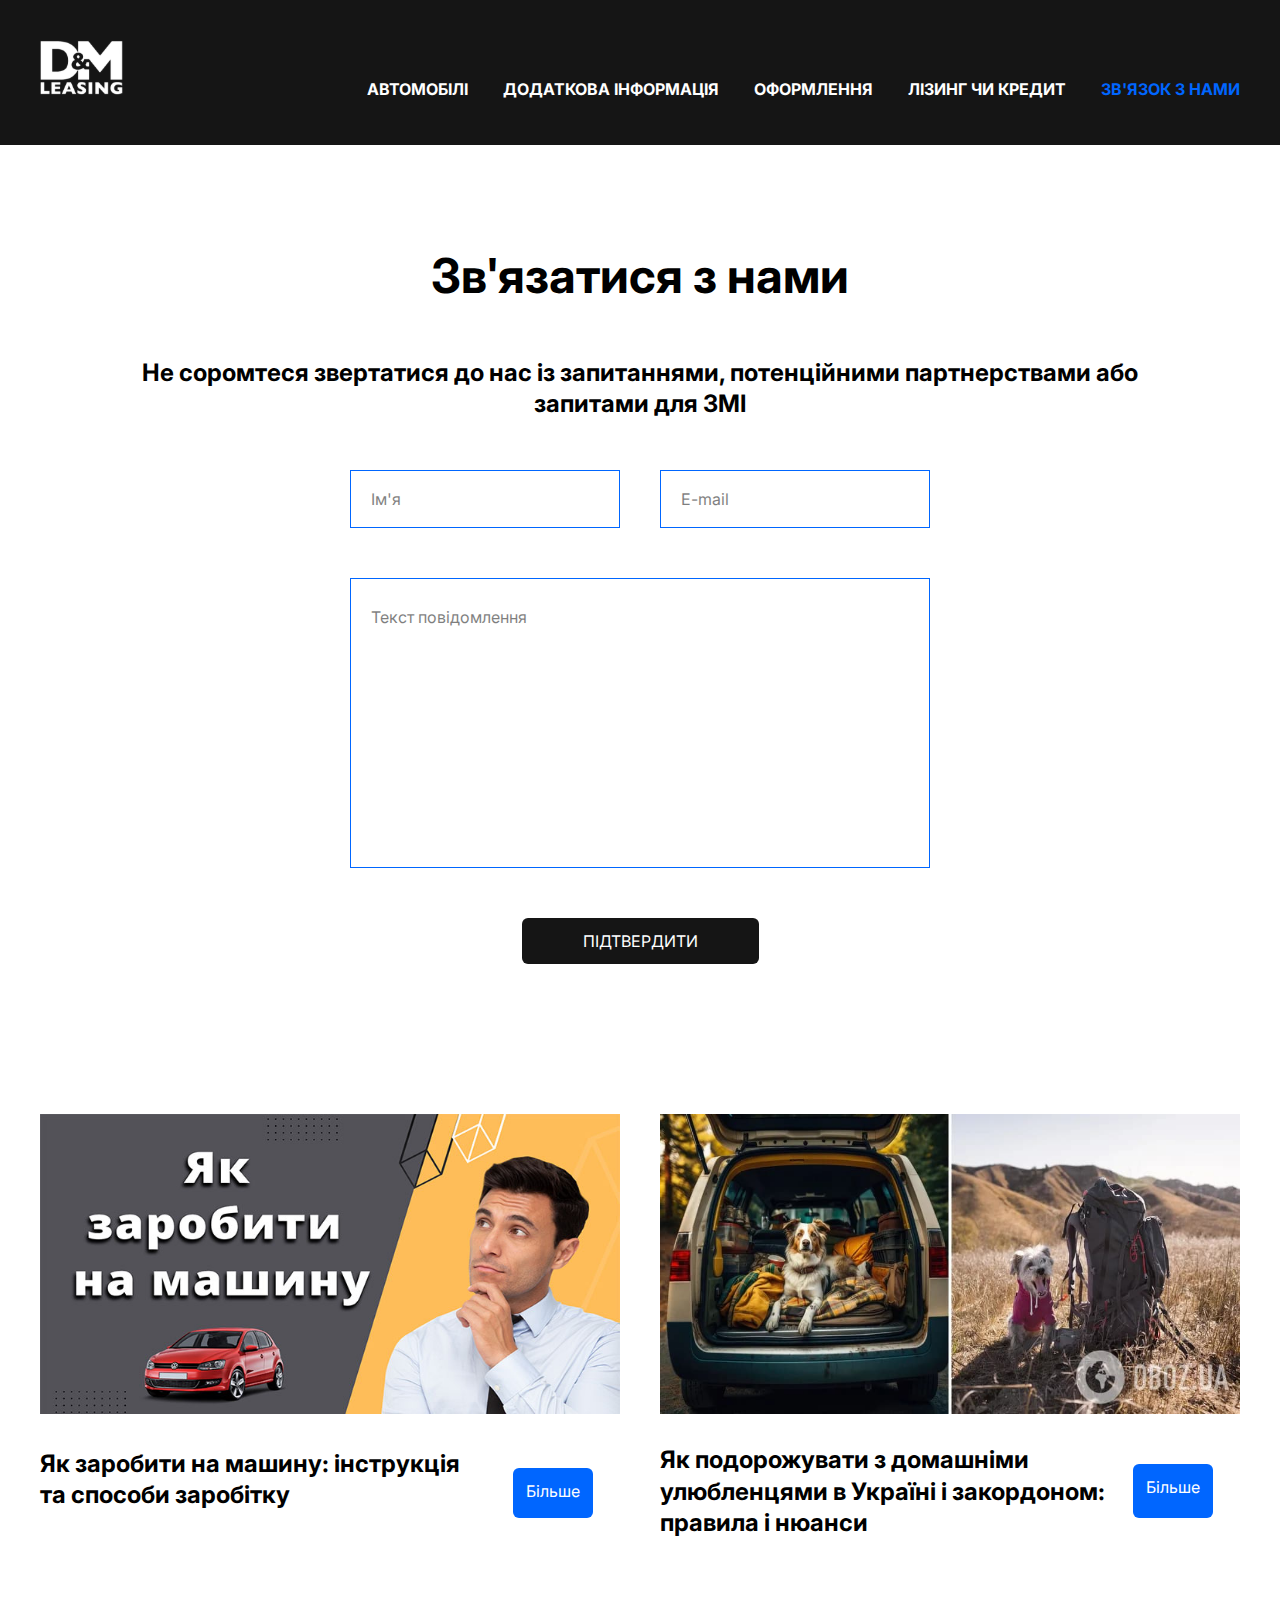
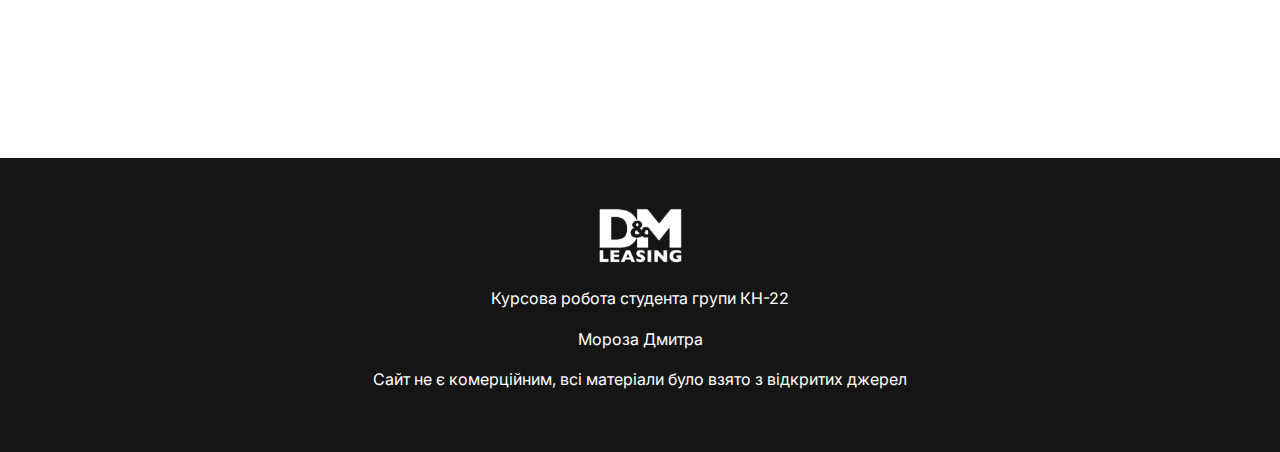
<file: contacts.html>
<!DOCTYPE html>
<html lang="en">
  <head>
    <meta charset="UTF-8" />
    <meta name="viewport" content="width=device-width, initial-scale=1.0" />
    <link rel="preconnect" href="https://fonts.googleapis.com" />
    <link rel="preconnect" href="https://fonts.gstatic.com" crossorigin />
    <link
      href="https://fonts.googleapis.com/css2?family=Inter:ital,opsz@0,14..32;1,14..32&display=swap"
      rel="stylesheet"
    />
    <link
      href="https://fonts.googleapis.com/css2?family=Inter:ital,opsz,wght@0,14..32,700;1,14..32,700&display=swap"
      rel="stylesheet"
    />
    <link rel="stylesheet" href="css/style.css" />
    <title>Зв'язатись з нами</title>
  </head>
  <body>
    <div class="wrapper">
      <header class="header">
        <div class="container">
          <div class="header__inner">
            <a href="index.html" class="logo">
              <img src="images/logo.svg" alt="" class="logo__img" />
            </a>
            <nav class="menu">
              <button class="menu__btn">
                <span></span>
                <span></span>
                <span></span>
              </button>
              <ul class="menu__list">
                <li class="menu__list-item">
                  <a href="new-cars.html" class="menu__list-link">АВТОМОБІЛІ</a>
                </li>
                <li class="menu__list-item">
                  <a href="preowned.html" class="menu__list-link"
                    >ДОДАТКОВА ІНФОРМАЦІЯ</a
                  >
                </li>
                <li class="menu__list-item">
                  <a href="finance.html" class="menu__list-link">ОФОРМЛЕННЯ</a>
                </li>
                <li class="menu__list-item">
                  <a href="lease.html" class="menu__list-link"
                    >ЛІЗИНГ ЧИ КРЕДИТ</a
                  >
                </li>
                <li class="menu__list-item">
                  <a
                    href="contacts.html"
                    class="menu__list-link menu__list-link--active"
                    >ЗВ'ЯЗОК З НАМИ</a
                  >
                </li>
              </ul>
            </nav>
          </div>
        </div>
      </header>
      <main class="main">
        <section class="contacts">
          <div class="container">
            <h2 class="section-title cpntacts__title">Зв'язатися з нами</h2>
            <p class="contacts__text">
              Не соромтеся звертатися до нас із запитаннями, потенційними
              партнерствами або запитами для ЗМІ
            </p>
            <form action="#" class="form">
              <input type="text" class="form__input" placeholder="Ім'я" />
              <input type="email" class="form__input" placeholder="E-mail" />
              <textarea
                class="form__textarea"
                placeholder="Текст повідомлення"
              ></textarea>
              <button class="form__btn" type="submit">Підтвердити</button>
            </form>
          </div>
        </section>
        <section class="blog">
          <div class="container">
            <div class="blog__items">
              <div class="blod__item">
                <img src="images/blog-1.jpg" alt="" class="blod__item-img" />
                <h4 class="blod__item-title">
                  Як заробити на машину: інструкція та способи заробітку
                </h4>
                <a
                  href="https://valerchik.top/sposoby-zarobitku/yak-zarobyty-na-mashynu/"
                  class="blod__item-link"
                  >Більше</a
                >
              </div>
              <div class="blod__item">
                <img src="images/blog-2.jpg" alt="" class="blod__item-img" />
                <h4 class="blod__item-title">
                  Як подорожувати з домашніми улюбленцями в Україні і
                  закордоном: правила і нюанси
                </h4>
                <a
                  href="https://www.obozrevatel.com/ukr/puteshestviya/yak-podorozhuvati-z-domashnimi-ulyublentsyami-pravila-i-nyuansi.htm"
                  class="blod__item-link"
                  >Більше</a
                >
              </div>
            </div>
          </div>
        </section>
      </main>
      <footer class="footer">
        <div class="container">
          <div class="footer__copy">
            <div class="footer__logo">
              <a href="index.html" class="foot__logo">
                <img src="images/logo.svg" alt="" class="foot-logo__img" />
              </a>
            </div>
            <p class="footer__copy-text">Курсова робота студента групи КН-22</p>
            <p class="footer__copy-text">Мороза Дмитра</p>
            <p class="footer__roots-text">
              Сайт не є комерційним, всі матеріали було взято з відкритих джерел
            </p>
          </div>
        </div>
      </footer>
    </div>
    <script src="js/contact.js"></script>
  </body>
</html>
</file>
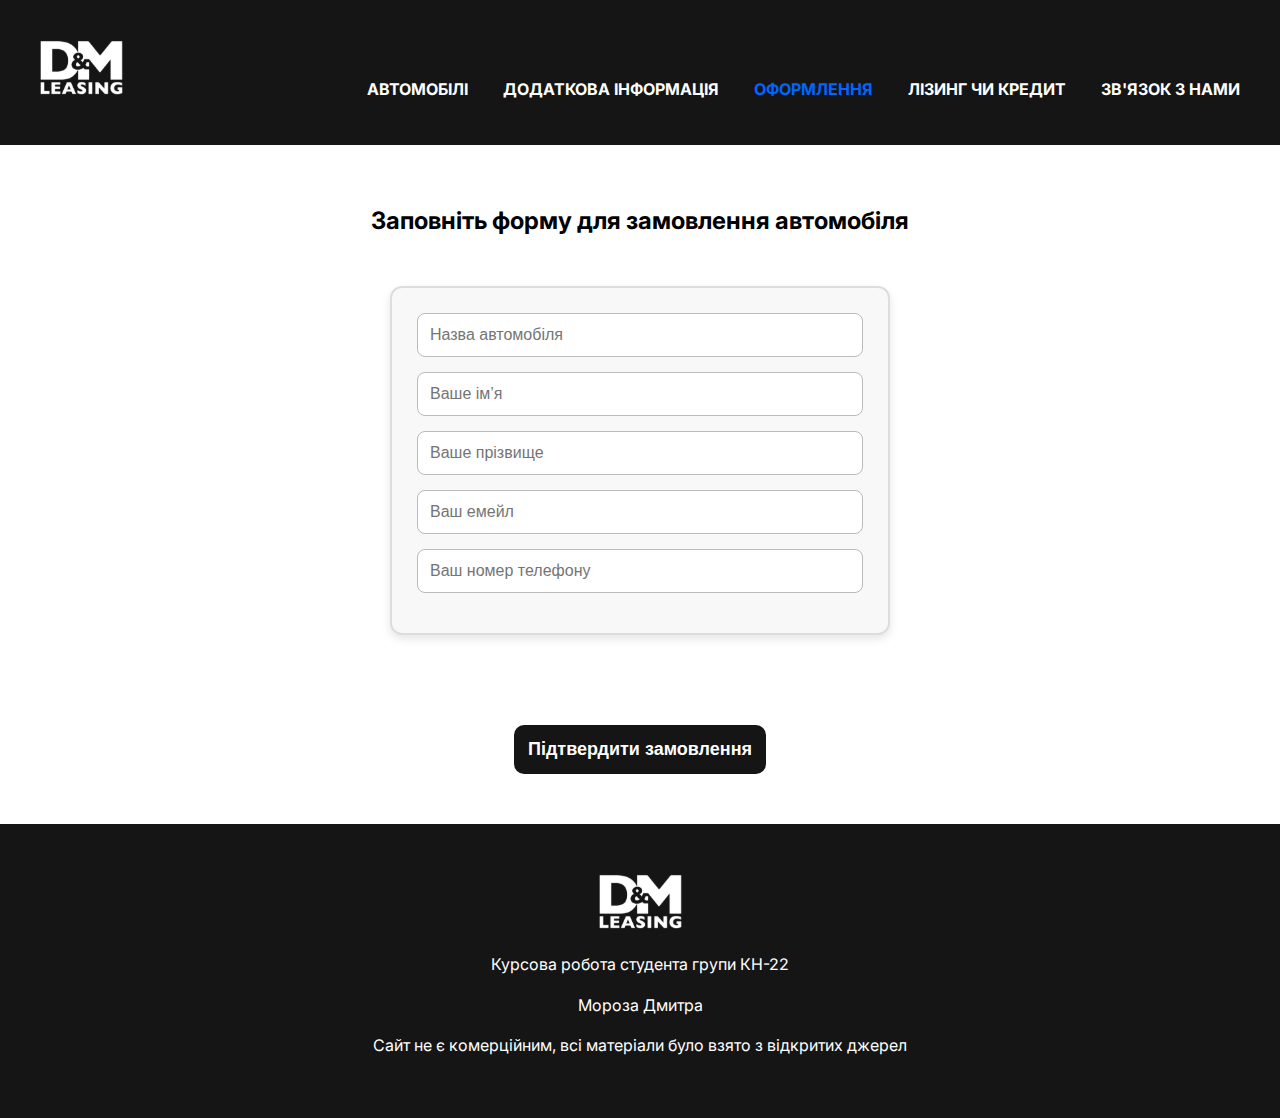
<file: finance.html>
<!DOCTYPE html>
<html lang="uk">
  <head>
    <meta charset="UTF-8" />
    <meta name="viewport" content="width=device-width, initial-scale=1.0" />
    <link rel="preconnect" href="https://fonts.googleapis.com" />
    <link rel="preconnect" href="https://fonts.gstatic.com" crossorigin />
    <link
      href="https://fonts.googleapis.com/css2?family=Inter:ital,opsz@0,14..32;1,14..32&display=swap"
      rel="stylesheet"
    />
    <link
      href="https://fonts.googleapis.com/css2?family=Inter:ital,opsz,wght@0,14..32,700;1,14..32,700&display=swap"
      rel="stylesheet"
    />
    <link rel="stylesheet" href="css/style.css" />
    <title>Оформлення замовлення</title>
  </head>
  <body>
    <div class="wrapper">
      <header class="header">
        <div class="container">
          <div class="header__inner">
            <a href="index.html" class="logo">
              <img src="images/logo.svg" alt="" class="logo__img" />
            </a>
            <nav class="menu">
              <button class="menu__btn">
                <span></span>
                <span></span>
                <span></span>
              </button>
              <ul class="menu__list">
                <li class="menu__list-item">
                  <a href="new-cars.html" class="menu__list-link">АВТОМОБІЛІ</a>
                </li>
                <li class="menu__list-item">
                  <a href="preowned.html" class="menu__list-link"
                    >ДОДАТКОВА ІНФОРМАЦІЯ</a
                  >
                </li>
                <li class="menu__list-item">
                  <a
                    href="finance.html"
                    class="menu__list-link menu__list-link--active"
                    >ОФОРМЛЕННЯ</a
                  >
                </li>
                <li class="menu__list-item">
                  <a href="lease.html" class="menu__list-link"
                    >ЛІЗИНГ ЧИ КРЕДИТ</a
                  >
                </li>
                <li class="menu__list-item">
                  <a href="contacts.html" class="menu__list-link"
                    >ЗВ'ЯЗОК З НАМИ</a
                  >
                </li>
              </ul>
            </nav>
          </div>
        </div>
      </header>
      <main class="main">
        <div class="container">
          <h2 class="order__title">
            Заповніть форму для замовлення автомобіля
          </h2>
          <div class="order__form">
            <form action="" class="finance__form">
              <input
                type="text"
                placeholder="Назва автомобіля"
                name="car__name"
                required
              />
              <input
                type="text"
                placeholder="Ваше ім’я"
                name="people__name"
                required
              />
              <input
                type="text"
                placeholder="Ваше прізвище"
                name="people__lastname"
                required
              />
              <input
                type="email"
                placeholder="Ваш емейл"
                name="people__email"
                required
              />
              <input
                type="text"
                placeholder="Ваш номер телефону"
                name="people__phone-number"
                required
              />
            </form>
          </div>
          <div class="order__dv">
            <button type="submit" class="order__submit">
              Підтвердити замовлення
            </button>
          </div>
        </div>
      </main>
      <footer class="footer">
        <div class="container">
          <div class="footer__copy">
            <div class="footer__logo">
              <a href="index.html" class="foot__logo">
                <img src="images/logo.svg" alt="" class="foot-logo__img" />
              </a>
            </div>
            <p class="footer__copy-text">Курсова робота студента групи КН-22</p>
            <p class="footer__copy-text">Мороза Дмитра</p>
            <p class="footer__roots-text">
              Сайт не є комерційним, всі матеріали було взято з відкритих джерел
            </p>
          </div>
        </div>
      </footer>
    </div>

    <script>
      // Список доступних авто — має збігатись з тими, що показані на сайті
      const availableCars = [
        "Toyota Crown 2023",
        "Prius Prime 2023",
        "Prius Prime",
        "Toyota Crown",
        "Toyota Prius 2023",
        "Toyota Prius",
        "Hyundai Kona 2023",
        "Hyundai Kona",
        "Ford Explorer 2023",
        "Ford Explorer",
        "Santa Fe 2023",
        "Santa Fe",
        "KIA Niro 2023",
        "KIA Niro",
        "Honda CR-V 2023",
        "Honda CR-V",
        "Hyundai Tucson",
        "Chevrolet Equinox",
        "Jeep Wrangler 2023",
        "Jeep Wrangler",
        "Chevrolet Silverado",
      ];

      document.addEventListener("DOMContentLoaded", function () {
        const form = document.querySelector(".finance__form");
        const submitBtn = document.querySelector(".order__submit");

        submitBtn.addEventListener("click", function (e) {
          e.preventDefault();

          const carNameInput = form.querySelector('input[name="car__name"]');
          const enteredCarName = carNameInput.value.trim();

          // Перевірка на наявність автомобіля
          if (!availableCars.includes(enteredCarName)) {
            alert(
              "Цієї машини немає в нашому каталозі. Перевірте правильність назви."
            );
            carNameInput.focus();
            return;
          }

          // Перевірка електронної пошти
          const emailInput = form.querySelector('input[name="people__email"]');
          const email = emailInput.value.trim();
          const emailRegex = /^[^\s@]+@[^\s@]+\.[^\s@]+$/;

          if (!emailRegex.test(email)) {
            alert("Будь ласка, введіть правильну електронну пошту.");
            emailInput.focus();
            return;
          }

          // Якщо все в порядку — надсилаємо форму
          alert("Форму успішно надіслано! Очікуйте дзвінок менеджера.");
          form.submit(); // або обробка через fetch/AJAX
        });
      });

      const menuBtn = document.querySelector(".menu__btn");
      const menu = document.querySelector(".menu__list");

      menuBtn.addEventListener("click", () => {
        menu.classList.toggle("menu__list--active");
      });
    </script>
  </body>
</html>
</file>
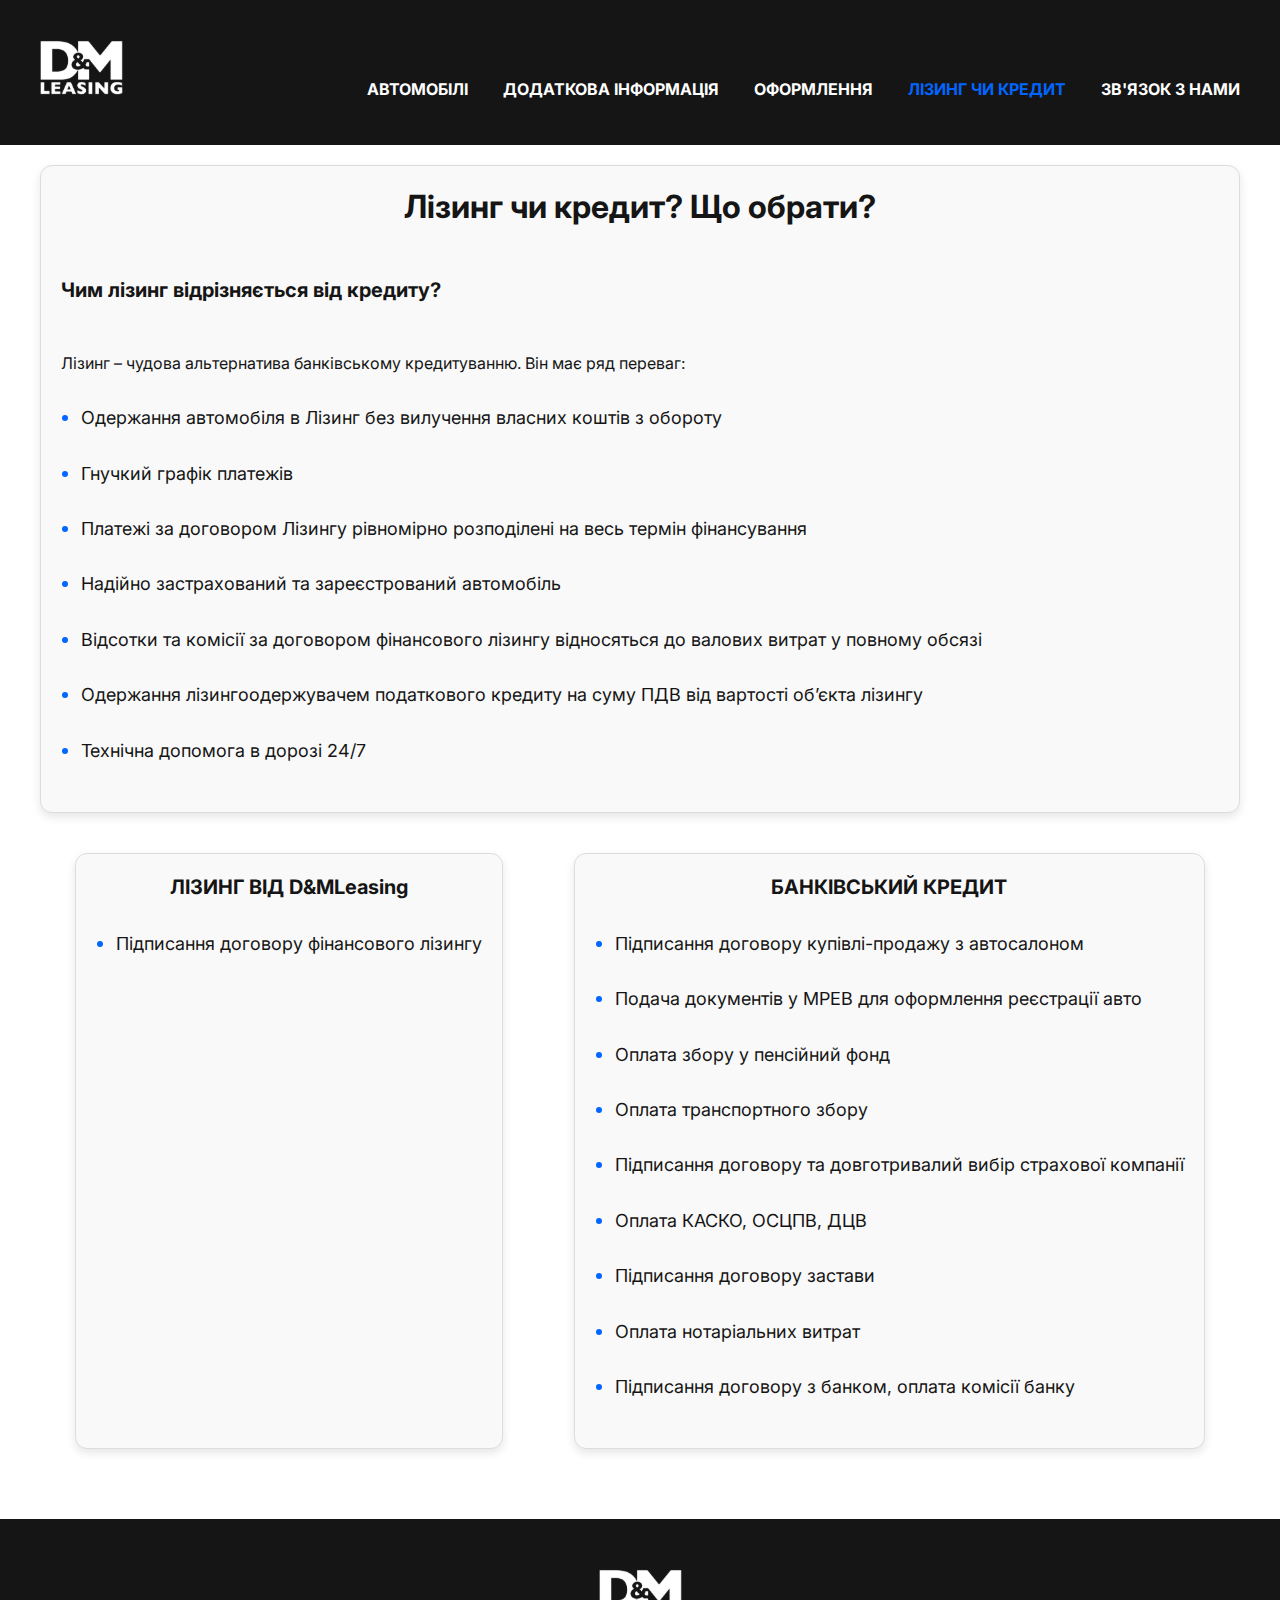
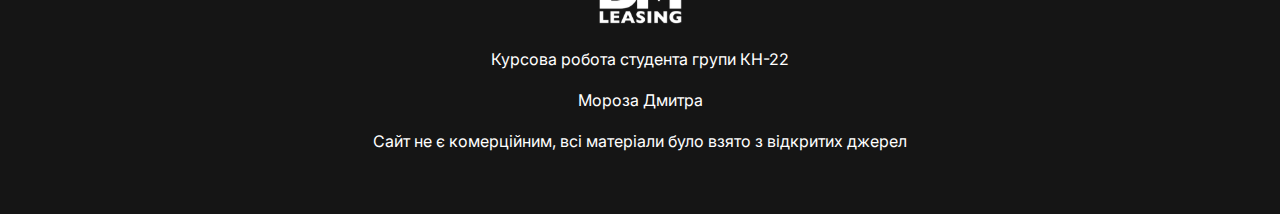
<file: lease.html>
<!DOCTYPE html>
<html lang="en">
  <head>
    <meta charset="UTF-8" />
    <meta name="viewport" content="width=device-width, initial-scale=1.0" />
    <link rel="preconnect" href="https://fonts.googleapis.com" />
    <link rel="preconnect" href="https://fonts.gstatic.com" crossorigin />
    <link
      href="https://fonts.googleapis.com/css2?family=Inter:ital,opsz@0,14..32;1,14..32&display=swap"
      rel="stylesheet"
    />
    <link
      href="https://fonts.googleapis.com/css2?family=Inter:ital,opsz,wght@0,14..32,700;1,14..32,700&display=swap"
      rel="stylesheet"
    />
    <link rel="stylesheet" href="css/style.css" />
    <title>Лізинг чи кредит</title>
  </head>
  <body>
    <div class="wrapper">
      <header class="header">
        <div class="container">
          <div class="header__inner">
            <a href="index.html" class="logo">
              <img src="images/logo.svg" alt="" class="logo__img" />
            </a>
            <nav class="menu">
              <button class="menu__btn">
                <span></span>
                <span></span>
                <span></span>
              </button>
              <ul class="menu__list">
                <li class="menu__list-item">
                  <a href="new-cars.html" class="menu__list-link">АВТОМОБІЛІ</a>
                </li>
                <li class="menu__list-item">
                  <a href="preowned.html" class="menu__list-link"
                    >ДОДАТКОВА ІНФОРМАЦІЯ</a
                  >
                </li>
                <li class="menu__list-item">
                  <a href="finance.html" class="menu__list-link">ОФОРМЛЕННЯ</a>
                </li>
                <li class="menu__list-item">
                  <a
                    href="lease.html"
                    class="menu__list-link menu__list-link--active"
                    >ЛІЗИНГ ЧИ КРЕДИТ</a
                  >
                </li>
                <li class="menu__list-item">
                  <a href="contacts.html" class="menu__list-link"
                    >ЗВ'ЯЗОК З НАМИ</a
                  >
                </li>
              </ul>
            </nav>
          </div>
        </div>
      </header>
      <main class="main">
        <div class="container">
          <div class="advantages">
            <h1 class="what__choose-title">Лізинг чи кредит? Що обрати?</h1>
            <h3 class="advantages__title">
              Чим лізинг відрізняється від кредиту?
            </h3>
            <p class="advantages__text">
              Лізинг – чудова альтернатива банківському кредитуванню. Він має
              ряд переваг:
            </p>
            <ul class="advantages__list">
              <li class="advantages__list-item">
                Одержання автомобіля в Лізинг без вилучення власних коштів з
                обороту
              </li>
              <li class="advantages__list-item">Гнучкий графік платежів</li>
              <li class="advantages__list-item">
                Платежі за договором Лізингу рівномірно розподілені на весь
                термін фінансування
              </li>
              <li class="advantages__list-item">
                Надійно застрахований та зареєстрований автомобіль
              </li>
              <li class="advantages__list-item">
                Відсотки та комісії за договором фінансового лізингу відносяться
                до валових витрат у повному обсязі
              </li>
              <li class="advantages__list-item">
                Одержання лізингоодержувачем податкового кредиту на суму ПДВ від
                вартості об’єкта лізингу
              </li>
              <li class="advantages__list-item">
                Технічна допомога в дорозі 24/7
              </li>
            </ul>
          </div>
          <div class="another__advantages">
            <div class="dm__leasing">
              <h3 class="bank__leasing-title">ЛІЗИНГ ВІД D&MLeasing</h3>
              <ul class="bank__leasing-list">
                <li class="bank__leasing-item">
                  Підписання договору фінансового лізингу
                </li>
              </ul>
            </div>
            <div class="bank__leasing">
              <h3 class="bank__leasing-title">БАНКІВСЬКИЙ КРЕДИТ</h3>
              <ul class="bank__leasing-list">
                <li class="bank__leasing-item">
                  Підписання договору купівлі-продажу з автосалоном
                </li>
                <li class="bank__leasing-item">
                  Подача документів у МРЕВ для оформлення реєстрації авто
                </li>
                <li class="bank__leasing-item">
                  Оплата збору у пенсійний фонд
                </li>
                <li class="bank__leasing-item">Оплата транспортного збору</li>
                <li class="bank__leasing-item">
                  Підписання договору та довготривалий вибір страхової компанії
                </li>
                <li class="bank__leasing-item">Оплата КАСКО, OСЦПВ, ДЦВ</li>
                <li class="bank__leasing-item">Підписання договору застави</li>
                <li class="bank__leasing-item">Оплата нотаріальних витрат</li>
                <li class="bank__leasing-item">
                  Підписання договору з банком, оплата комісії банку
                </li>
              </ul>
            </div>
          </div>
        </div>
      </main>
      <footer class="footer">
        <div class="container">
          <div class="footer__copy">
            <div class="footer__logo">
              <a href="index.html" class="foot__logo">
                <img src="images/logo.svg" alt="" class="foot-logo__img" />
              </a>
            </div>
            <p class="footer__copy-text">Курсова робота студента групи КН-22</p>
            <p class="footer__copy-text">Мороза Дмитра</p>
            <p class="footer__roots-text">
              Сайт не є комерційним, всі матеріали було взято з відкритих джерел
            </p>
          </div>
        </div>
      </footer>
    </div>
    <script src="js/main.js"></script>
  </body>
</html>
</file>
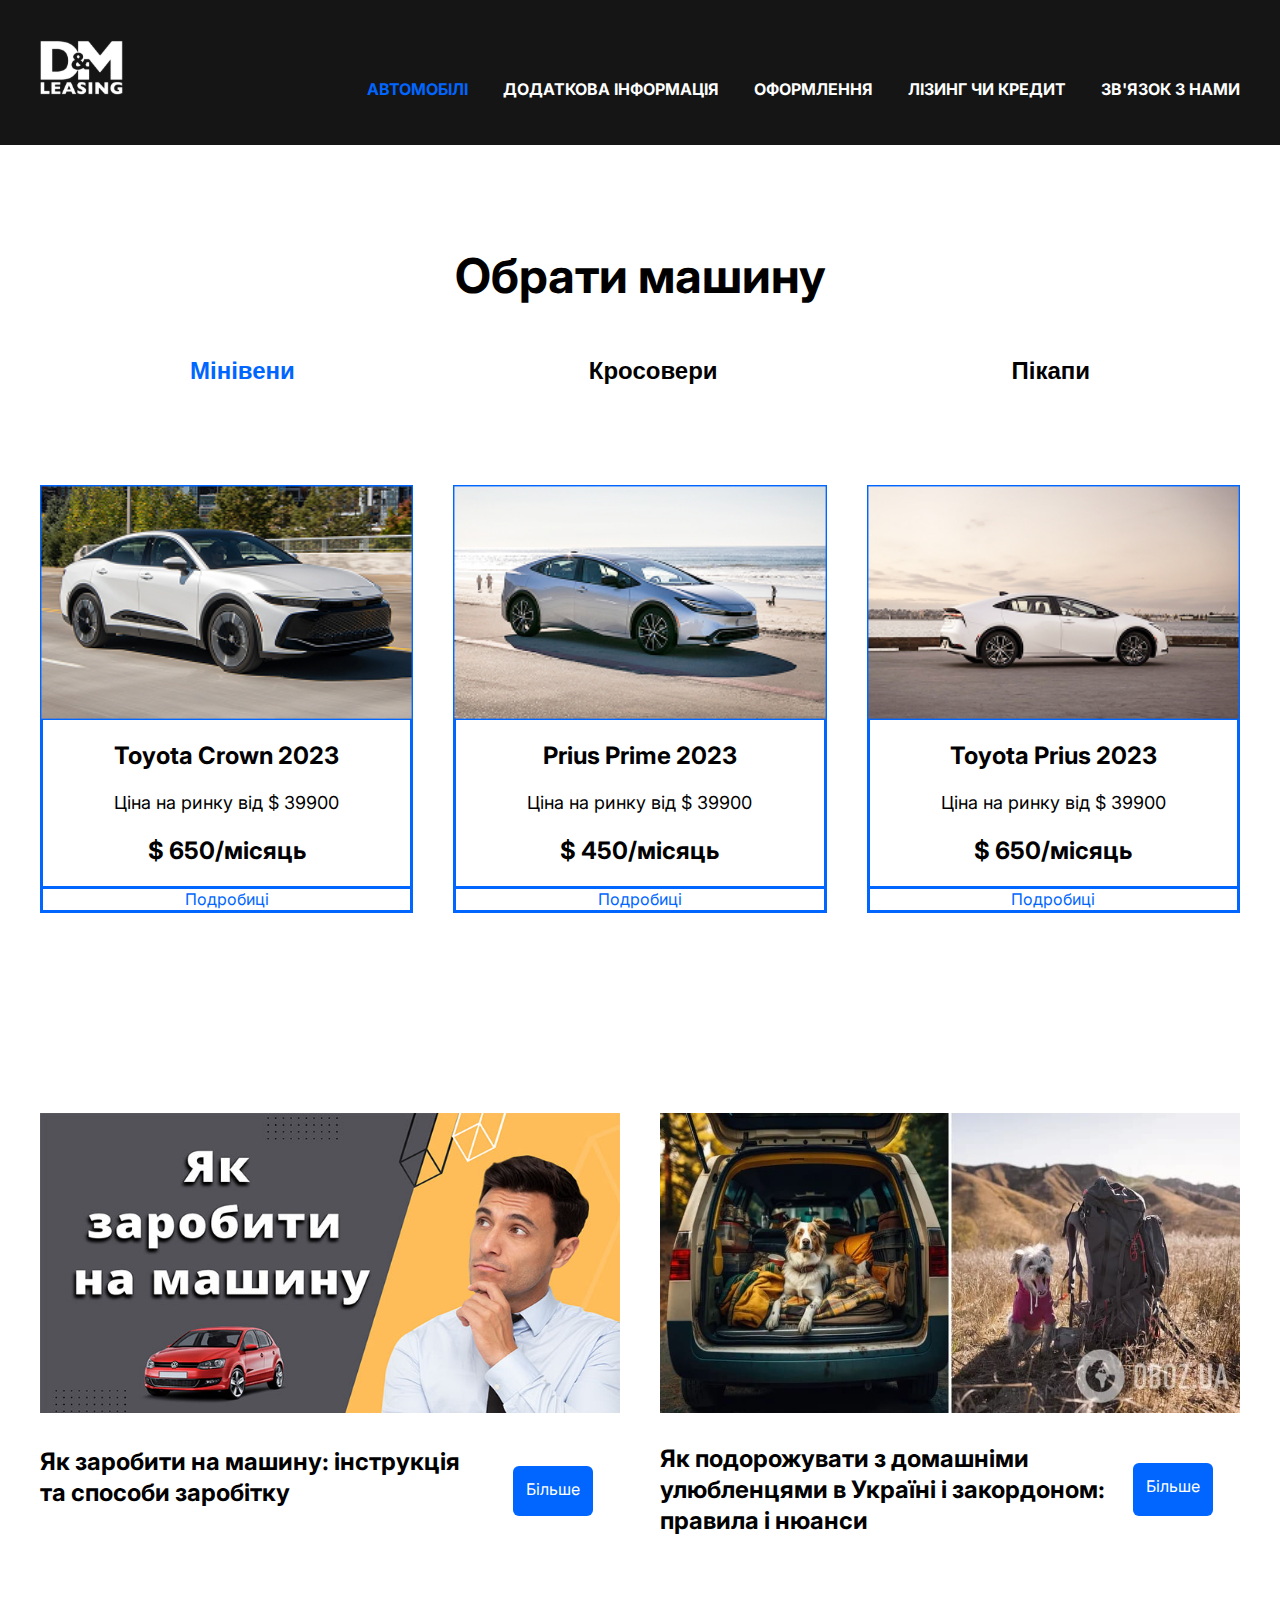
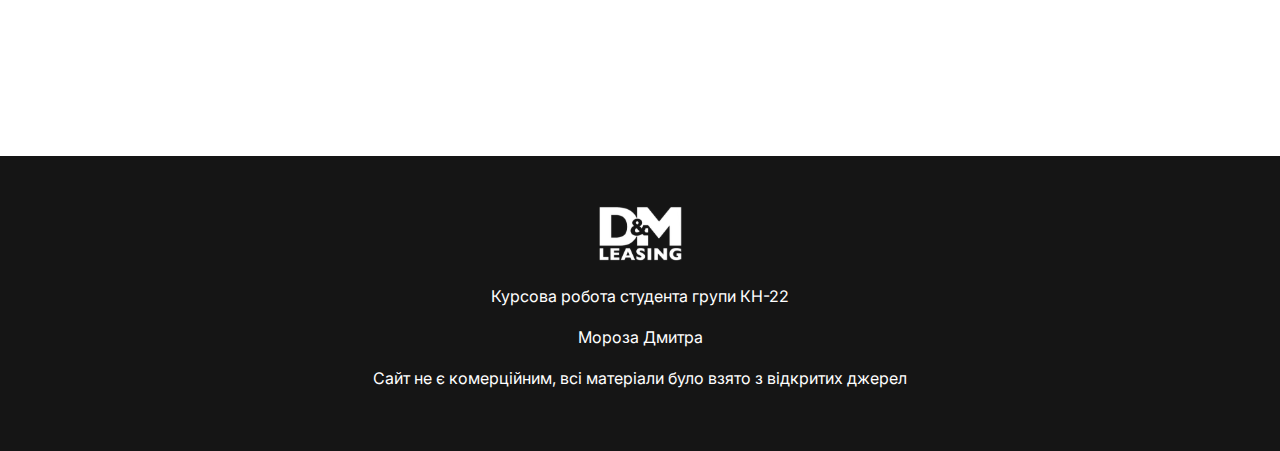
<file: new-cars.html>
<!DOCTYPE html>
<html lang="en">
  <head>
    <meta charset="UTF-8" />
    <meta name="viewport" content="width=device-width, initial-scale=1.0" />
    <link rel="preconnect" href="https://fonts.googleapis.com" />
    <link rel="preconnect" href="https://fonts.gstatic.com" crossorigin />
    <link
      href="https://fonts.googleapis.com/css2?family=Inter:ital,opsz@0,14..32;1,14..32&display=swap"
      rel="stylesheet"
    />
    <link
      href="https://fonts.googleapis.com/css2?family=Inter:ital,opsz,wght@0,14..32,700;1,14..32,700&display=swap"
      rel="stylesheet"
    />
    <link rel="stylesheet" href="css/style.css" />
    <title>Автомобілі</title>
  </head>
  <body>
    <div class="wrapper">
      <header class="header">
        <div class="container">
          <div class="header__inner">
            <a href="index.html" class="logo">
              <img src="images/logo.svg" alt="" class="logo__img" />
            </a>
            <nav class="menu">
              <button class="menu__btn">
                <span></span>
                <span></span>
                <span></span>
              </button>
              <ul class="menu__list">
                <li class="menu__list-item">
                  <a
                    href="new-cars.html"
                    class="menu__list-link menu__list-link--active"
                    >АВТОМОБІЛІ</a
                  >
                </li>
                <li class="menu__list-item">
                  <a href="preowned.html" class="menu__list-link"
                    >ДОДАТКОВА ІНФОРМАЦІЯ</a
                  >
                </li>
                <li class="menu__list-item">
                  <a href="finance.html" class="menu__list-link">ОФОРМЛЕННЯ</a>
                </li>
                <li class="menu__list-item">
                  <a href="lease.html" class="menu__list-link"
                    >ЛІЗИНГ ЧИ КРЕДИТ</a
                  >
                </li>
                <li class="menu__list-item">
                  <a href="contacts.html" class="menu__list-link"
                    >ЗВ'ЯЗОК З НАМИ</a
                  >
                </li>
              </ul>
            </nav>
          </div>
        </div>
      </header>
      <main class="main">
        <section class="choose">
          <div class="container">
            <h2 class="section-title">Обрати машину</h2>
            <div class="tabs">
              <div class="tabs__btn">
                <button
                  class="tabs__btn-item tabs__btn-item--active"
                  data-button="content-1"
                >
                  Мінівени
                </button>
                <button class="tabs__btn-item" data-button="content-2">
                  Кросовери
                </button>
                <button class="tabs__btn-item" data-button="content-3">
                  Пікапи
                </button>
                <!-- <button class="tabs__btn-item" data-button="content-4">Electrified</button> -->
              </div>
              <div class="tabs__content">
                <div
                  class="tabs__content-item tabs__content-item--active"
                  id="content-1"
                >
                  <div class="card">
                    <img src="images/card-1.jpg" alt="" class="card__img" />
                    <div class="card__content">
                      <h4 class="card__title">Toyota Crown 2023</h4>
                      <p class="card__text">
                        Toyota Crown 2023 — це розкішний седан з витонченим
                        дизайном і сучасними технологіями. Модель поєднує
                        преміальний комфорт з гібридною ефективністю та
                        інноваційною системою повного приводу. Вперше за багато
                        років Crown повертається на глобальний ринок у новому
                        кузові, ближчому до кросовера-седана. Основні
                        характеристики: Двигун: 2.5L гібрид або 2.4L
                        турбо-гибрид (Hybrid MAX) Система приводу: повний привід
                        (AWD) Потужність: до 340 к.с. (залежно від версії)
                        Трансмісія: автоматична eCVT або 6-ступенева автоматична
                        (в MAX) Розгін 0–100 км/год: ~5.8 с (Hybrid MAX) Витрата
                        пального: близько 6.2 л/100 км (у гібридній версії)
                        Інтер’єр: 12.3-дюймовий дисплей, JBL аудіосистема,
                        шкіряні сидіння Безпека: Toyota Safety Sense 3.0 —
                        адаптивний круїз-контроль, асистент утримання смуги,
                        автоматичне гальмування
                      </p>
                      <p class="card__text--hidden">
                        Ціна на ринку від $ 39900
                      </p>
                      <p class="card__price">$ 650/місяць</p>
                    </div>
                    <a
                      href="seedetails.html?title=BMW%20320i&img=images/bmw.jpg&text=Це%20потужний%20седан%20з%20двигуном%202.0L&price=$28500"
                      class="card__link"
                      >Подробиці
                    </a>
                  </div>
                  <div class="card">
                    <img src="images/card-2.jpg" alt="" class="card__img" />
                    <div class="card__content">
                      <h4 class="card__title">Prius Prime 2023</h4>
                      <p class="card__text">
                        Toyota Prius Prime 2023 — це сучасний плагін-гібрид із
                        динамічним дизайном та передовими технологіями. Модель
                        поєднує екологічну ефективність електротяги з
                        практичністю бензинового двигуна. Завдяки збільшеній
                        ємності батареї, оновленому інтер’єру та потужнішій
                        силовій установці, Prius Prime пропонує кращу
                        продуктивність і зручність для щоденних поїздок. Основні
                        характеристики: Двигун: 2.0L бензиновий + електромотор
                        (загальна потужність — до 220 к.с.) Система приводу:
                        передній привід Трансмісія: безступенева автоматична
                        (eCVT) Запас ходу на електротязі: до 60 км Розгін 0–100
                        км/год: ~6.6 с Витрата пального: близько 4.5 л/100 км (у
                        гібридному режимі) Інтер’єр: сенсорний дисплей 8",
                        підтримка Apple CarPlay / Android Auto, бездротовий
                        Wi-Fi Безпека: Toyota Safety Sense — адаптивний
                        круїз-контроль, утримання смуги, автоматичне
                        гальмування, моніторинг сліпих зон
                      </p>
                      <p class="card__text--hidden">
                        Ціна на ринку від $ 39900
                      </p>
                      <p class="card__price">$ 450/місяць</p>
                    </div>
                    <a href="#" class="card__link">Подробиці</a>
                  </div>
                  <div class="card">
                    <img src="images/card-3.jpg" alt="" class="card__img" />
                    <div class="card__content">
                      <h4 class="card__title">Toyota Prius 2023</h4>
                      <p class="card__text">
                        Toyota Prius 2023 — це повністю оновлений гібридний
                        хетчбек із спортивним дизайном та покращеними
                        динамічними характеристиками. П’яте покоління моделі
                        отримало аеродинамічний силует, нову платформу TNGA та
                        значно потужнішу гібридну систему. Prius 2023
                        орієнтований на водіїв, які цінують економічність,
                        технології та сучасний стиль. Основні характеристики:
                        Двигун: 2.0L гібрид (бензиновий двигун + електромотор)
                        Система приводу: передній або електронний повний привід
                        (AWD-e) Потужність: до 196 к.с. Трансмісія: безступенева
                        автоматична eCVT Розгін 0–100 км/год: ~7.2 с Витрата
                        пального: близько 4.1 л/100 км Інтер’єр: 12.3-дюймовий
                        дисплей (у топових версіях), цифрова панель приладів,
                        оновлений інтерфейс мультимедіа Безпека: Toyota Safety
                        Sense 3.0 — адаптивний круїз-контроль, асистент
                        утримання смуги, автоматичне гальмування, розпізнавання
                        дорожніх знаків
                      </p>
                      <p class="card__text--hidden">
                        Ціна на ринку від $ 39900
                      </p>
                      <p class="card__price">$ 650/місяць</p>
                    </div>
                    <a href="#" class="card__link">Подробиці</a>
                  </div>
                </div>
                <div class="tabs__content-item" id="content-2">
                  <div class="card">
                    <img src="images/card-4.jpg" alt="" class="card__img" />
                    <div class="card__content">
                      <h4 class="card__title">Hyundai Kona 2023</h4>
                      <p class="card__text">
                        Hyundai Kona 2023 — це стильний міський кросовер з
                        сучасним дизайном, інноваційними функціями та широким
                        вибором силових установок. У новому поколінні модель
                        отримала збільшені розміри, простіший доступ до
                        технологій та покращену безпеку. Kona пропонується в
                        бензиновій, гібридній та електричній версіях, що робить
                        її універсальним вибором для різних потреб. Основні
                        характеристики: Двигун: 2.0L бензиновий (149 к.с.), 1.6L
                        турбо (до 198 к.с.), або електродвигун (до 218 к.с.)
                        Система приводу: передній або повний привід (залежно від
                        комплектації) Трансмісія: варіатор (IVT), 7-ступенева
                        роботизована або 1-ступенева (в електроверсії) Запас
                        ходу (EV): до 490 км (WLTP, у повністю електричній
                        версії) Розгін 0–100 км/год: від ~7.8 с (для EV та 1.6
                        турбо) Витрата пального: від 4.4 л/100 км (гібрид)
                        Інтер’єр: 12.3" цифрова панель, сенсорний дисплей
                        мультимедіа, підтримка Apple CarPlay та Android Auto
                        Безпека: SmartSense — адаптивний круїз-контроль,
                        автоматичне гальмування, асистент утримання смуги,
                        моніторинг сліпих зон
                      </p>
                      <p class="card__text--hidden">
                        Ціна на ринку від $ 39900
                      </p>
                      <p class="card__price">$ 510/місяць</p>
                    </div>
                    <a href="#" class="card__link">Подробиці</a>
                  </div>
                  <div class="card">
                    <img src="images/card-5.jpg" alt="" class="card__img" />
                    <div class="card__content">
                      <h4 class="card__title">Ford Explorer 2023</h4>
                      <p class="card__text">
                        Ford Explorer 2023 — це потужний та просторий SUV,
                        створений для активного способу життя та далеких
                        подорожей. Модель поєднує у собі американську
                        надійність, сучасні технології та вражаючу динаміку.
                        Завдяки широкому вибору двигунів, зокрема гібридного,
                        Explorer залишається універсальним вибором як для
                        родини, так і для водіїв, що шукають пригод. Основні
                        характеристики: Двигун: 2.3L EcoBoost (300 к.с.), 3.0L
                        V6 EcoBoost (до 400 к.с. у ST), або 3.3L гібрид (318
                        к.с.) Система приводу: задній або повний привід (AWD)
                        Трансмісія: 10-ступенева автоматична Розгін 0–100
                        км/год: ~6.0 с (ST) Витрата пального: від 8.7 л/100 км
                        (гібридна версія) Інтер’єр: до 7 місць, 10.1"
                        вертикальний дисплей, цифрова панель приладів,
                        преміум-оздоблення (у вищих комплектаціях) Безпека: Ford
                        Co-Pilot360 — адаптивний круїз-контроль, автоматичне
                        гальмування, утримання смуги, камера 360°, моніторинг
                        сліпих зон
                      </p>
                      <p class="card__text--hidden">
                        Ціна на ринку від $ 39900
                      </p>
                      <p class="card__price">$ 1,013/місяць</p>
                    </div>
                    <a href="#" class="card__link">Подробиці</a>
                  </div>
                  <div class="card">
                    <img src="images/card-6.jpg" alt="" class="card__img" />
                    <div class="card__content">
                      <h4 class="card__title">Santa Fe 2023</h4>
                      <p class="card__text">
                        Hyundai Santa Fe 2023 — це середньорозмірний кросовер,
                        який поєднує комфорт, простір і сучасні технології.
                        Завдяки елегантному дизайну, вдосконаленій платформі та
                        широкому вибору силових установок, Santa Fe пропонує
                        впевнену їзду як у місті, так і на трасі. Доступні
                        бензинові, гібридні та плагін-гібридні версії
                        задовольнять потреби як практичних водіїв, так і
                        прихильників екологічного транспорту. Основні
                        характеристики: Двигун: 2.5L бензиновий (180 к.с.), 1.6L
                        турбо-гібрид (до 230 к.с.), або 1.6L турбо плагін-гібрид
                        (265 к.с.) Система приводу: передній або повний привід
                        (HTRAC AWD) Трансмісія: 6-ступенева автоматична
                        (гібриди) або 8-ступенева (бензин) Запас ходу на
                        електротязі: до 50 км (плагін-гібрид) Витрата пального:
                        від 6.4 л/100 км (гібрид) Розгін 0–100 км/год: ~8.8 с
                        (гібрид) Інтер’єр: 10.25" мультимедійний дисплей,
                        цифрова панель приладів, шкіряні сидіння, вентиляція,
                        панорамний дах Безпека: Hyundai SmartSense — адаптивний
                        круїз-контроль, утримання смуги, автоматичне
                        гальмування, камера 360°, асистент паркування
                      </p>
                      <p class="card__text--hidden">
                        Ціна на ринку від $ 39900
                      </p>
                      <p class="card__price">$ 739/місяць</p>
                    </div>
                    <a href="#" class="card__link">Подробиці</a>
                  </div>
                  <div class="card">
                    <img src="images/card-7.jpg" alt="" class="card__img" />
                    <div class="card__content">
                      <h4 class="card__title">KIA Niro 2023</h4>
                      <p class="card__text">
                        KIA Niro 2023 — це компактний кросовер нового покоління,
                        що пропонується одразу в трьох електрифікованих версіях:
                        гібрид, плагін-гібрид та повністю електричний. Модель
                        отримала сучасний дизайн, натхненний концептами,
                        збільшений простір салону та новітні технології безпеки
                        й мультимедіа. Niro створений для тих, хто цінує
                        екологічність, економічність і стиль. Основні
                        характеристики: Двигун: — 1.6L гібрид (141 к.с.) — 1.6L
                        плагін-гібрид (до 183 к.с.) — електродвигун (204 к.с., у
                        версії Niro EV) Система приводу: передній привід
                        Трансмісія: 6-ступенева роботизована (гібрид/плагін),
                        1-ступенева (EV) Запас ходу: — до 65 км (плагін-гібрид
                        на електротязі) — до 460 км (повністю електрична версія
                        WLTP) Витрата пального: від 4.4 л/100 км (гібрид) Розгін
                        0–100 км/год: ~7.8 с (EV) Інтер’єр: подвійний вигнутий
                        дисплей (2×10.25"), підсвічування салону, екологічні
                        матеріали оздоблення Безпека: комплекс DriveWise —
                        адаптивний круїз-контроль, активне утримання в смузі,
                        автоматичне гальмування, моніторинг сліпих зон
                      </p>
                      <p class="card__text--hidden">
                        Ціна на ринку від $ 33600
                      </p>
                      <p class="card__price">$ 554/місяць</p>
                    </div>
                    <a href="#" class="card__link">Подробиці</a>
                  </div>
                  <div class="card">
                    <img src="images/card-9.jpg" alt="" class="card__img" />
                    <div class="card__content">
                      <h4 class="card__title">Honda CR-V 2023</h4>
                      <p class="card__text">
                        Honda CR-V 2023 — це шосте покоління популярного
                        кросовера, яке отримало повністю оновлений дизайн, більш
                        просторий салон та вдосконалені гібридні технології.
                        Модель стала соліднішою зовні та комфортнішою всередині,
                        з акцентом на безпеку, мультимедіа і водійський комфорт.
                        CR-V залишається одним із найзбалансованіших SUV у
                        своєму класі. Основні характеристики: Двигун: — 1.5L
                        турбо бензиновий (193 к.с.) — 2.0L гібрид (204 к.с.,
                        версія e:HEV) Система приводу: передній або повний
                        привід (AWD) Трансмісія: CVT (бензин), e-CVT (гібрид)
                        Розгін 0–100 км/год: ~7.9 с (гібрид) Витрата пального:
                        від 5.9 л/100 км (гібрид) Інтер’єр: 9" сенсорний
                        дисплей, цифрова панель приладів, підтримка Apple
                        CarPlay / Android Auto, просторий багажник Безпека:
                        Honda Sensing — адаптивний круїз-контроль, утримання
                        смуги, автоматичне гальмування, виявлення пішоходів,
                        моніторинг сліпих зон
                      </p>
                      <p class="card__text--hidden">
                        Ціна на ринку від $ 33565
                      </p>
                      <p class="card__price">$ 591/місяць</p>
                    </div>
                    <a href="#" class="card__link">Подробиці</a>
                  </div>
                  <div class="card">
                    <img src="images/card-10.jpg" alt="" class="card__img" />
                    <div class="card__content">
                      <h4 class="card__title">Hyundai Tucson</h4>
                      <p class="card__text">
                        Hyundai Tucson 2023 — це сучасний компактний кросовер,
                        що поєднує елегантний дизайн, високу продуктивність та
                        передові технології. Модель отримала нову платформу, що
                        забезпечує кращу стабільність на дорозі, а також
                        доступна у різних варіантах двигунів, включаючи гібридні
                        і плагін-гібридні версії. Tucson ідеально підходить для
                        водіїв, які шукають універсальне, технологічне та
                        економічне авто. Основні характеристики: Двигун: — 2.5L
                        бензиновий (187 к.с.) — 1.6L турбо-гібрид (230 к.с.) —
                        1.6L турбо плагін-гібрид (265 к.с.) Система приводу:
                        передній або повний привід (AWD) Трансмісія: 8-ступенева
                        автоматична (бензин), 6-ступенева автоматична (гібрид)
                        Запас ходу на електротязі: до 55 км (плагін-гібрид)
                        Витрата пального: від 5.6 л/100 км (гібрид) Розгін 0–100
                        км/год: ~7.8 с (гібрид) Інтер’єр: 10.25" мультимедійний
                        дисплей, цифрова панель приладів, комфортні сидіння з
                        шкіри, просторий багажник Безпека: Hyundai SmartSense —
                        адаптивний круїз-контроль, автоматичне гальмування,
                        утримання смуги, моніторинг сліпих зон, камера 360°
                      </p>
                      <p class="card__text--hidden">
                        Ціна на ринку від $ 31885
                      </p>
                      <p class="card__price">$ 528/місяць</p>
                    </div>
                    <a href="#" class="card__link">Подробиці</a>
                  </div>
                  <div class="card">
                    <img src="images/card-11.jpg" alt="" class="card__img" />
                    <div class="card__content">
                      <h4 class="card__title">Chevrolet Equinox</h4>
                      <p class="card__text">
                        Chevrolet Equinox 2023 — це стильний і просторний
                        кросовер, який поєднує сучасні технології, потужність і
                        комфорт. Модель пропонується з ефективними двигунами,
                        включаючи варіанти з переднім і повним приводом, і
                        ідеально підходить для тих, хто шукає надійний
                        автомобіль для щоденних поїздок та подорожей. Equinox
                        відзначається просторим салоном, передовими функціями
                        безпеки та високим рівнем комфорту для водія та
                        пасажирів. Основні характеристики: Двигун: — 1.5L
                        турбобензиновий (175 к.с.) Система приводу: передній або
                        повний привід (AWD) Трансмісія: 6-ступенева автоматична
                        Розгін 0–100 км/год: ~8.5 с Витрата пального: близько
                        8.0 л/100 км (залежно від комплектації) Інтер’єр: 8"
                        сенсорний дисплей, підтримка Apple CarPlay та Android
                        Auto, просторий багажник, комфортні сидіння Безпека:
                        Chevrolet Safety Assist — адаптивний круїз-контроль,
                        автоматичне гальмування, утримання смуги, моніторинг
                        сліпих зон
                      </p>
                      <p class="card__text--hidden">
                        Ціна на ринку від $ 28430
                      </p>
                      <p class="card__price">$ 471/місяць</p>
                    </div>
                    <a href="#" class="card__link">Подробиці</a>
                  </div>
                </div>
                <div class="tabs__content-item" id="content-3">
                  <div class="card">
                    <img src="images/card-12.jpg" alt="" class="card__img" />
                    <div class="card__content">
                      <h4 class="card__title">Jeep Wrangler 2023</h4>
                      <p class="card__text">
                        Jeep Wrangler 2023 — це ікона позашляхової культури, яка
                        поєднує легендарну прохідність з сучасними технологіями
                        та комфортом. Модель зберігає своєрідний стиль і
                        здатність долати будь-які перешкоди, при цьому отримавши
                        оновлений інтер’єр та вдосконалені можливості для
                        активного відпочинку. Wrangler 2023 доступний з різними
                        варіантами двигунів, включаючи гібридний, і пропонує
                        найкращі можливості для пригод на будь-яких дорогах.
                        Основні характеристики: Двигун: — 3.6L V6 (285 к.с.) —
                        2.0L турбо (270 к.с.) — 3.0L турбодизель (260 к.с.) —
                        2.0L гібрид (375 к.с., в версії 4xe) Система приводу:
                        повний привід (4x4) Трансмісія: 6-ступенева механічна
                        або 8-ступенева автоматична Розгін 0–100 км/год: ~6.0 с
                        (для 2.0 турбо) Витрата пального: від 8.5 л/100 км
                        (гибрид) Інтер’єр: 8.4" сенсорний дисплей, підтримка
                        Apple CarPlay / Android Auto, знімний дах,
                        водонепроникні матеріали Безпека: Jeep Active Safety
                        Group — адаптивний круїз-контроль, автоматичне
                        гальмування, утримання смуги, моніторинг сліпих зон
                      </p>
                      <p class="card__text--hidden">
                        Ціна на ринку від $ 60000
                      </p>
                      <p class="card__price">$ 997/місяць</p>
                    </div>
                    <a href="#" class="card__link">Подробиці</a>
                  </div>
                  <div class="card">
                    <img src="images/card-8.jpg" alt="" class="card__img" />
                    <div class="card__content">
                      <h4 class="card__title">Chevrolet Silverado</h4>
                      <p class="card__text">
                        Chevrolet Silverado 2023 — це потужний та універсальний
                        пікап, який поєднує чудову вантажопідйомність, високу
                        продуктивність та передові технології. Silverado 2023
                        ідеально підходить для робочих завдань, довгих подорожей
                        і активного відпочинку, завдяки різноманіттю двигунів і
                        варіантів комплектацій. Модель отримала нові
                        дизайнерські елементи та вдосконалені системи безпеки,
                        що робить її однією з лідерів у своєму класі. Основні
                        характеристики: Двигун: — 4.3L V6 (285 к.с.) — 5.3L V8
                        (355 к.с.) — 6.2L V8 (420 к.с.) — 3.0L турбодизель (277
                        к.с.) Система приводу: задній або повний привід (AWD)
                        Трансмісія: 8-ступенева автоматична Розгін 0–100 км/год:
                        ~6.0 с (для 6.2L V8) Витрата пального: від 9.5 л/100 км
                        (турбодизель) Інтер’єр: 8" сенсорний дисплей, підтримка
                        Apple CarPlay / Android Auto, преміум оздоблення,
                        зручний доступ до вантажного простору Безпека: Chevrolet
                        Safety Assist — адаптивний круїз-контроль, автоматичне
                        гальмування, утримання смуги, камера заднього виду,
                        моніторинг сліпих зон
                      </p>
                      <p class="card__text--hidden">
                        Ціна на ринку від $ 62260
                      </p>
                      <p class="card__price">$ 1032/місяць</p>
                    </div>
                    <a href="#" class="card__link">Подробиці</a>
                  </div>
                </div>
              </div>
            </div>
          </div>
        </section>
        <section class="blog">
          <div class="container">
            <div class="blog__items">
              <div class="blod__item">
                <img src="images/blog-1.jpg" alt="" class="blod__item-img" />
                <h4 class="blod__item-title">
                  Як заробити на машину: інструкція та способи заробітку
                </h4>
                <a
                  href="https://valerchik.top/sposoby-zarobitku/yak-zarobyty-na-mashynu/"
                  class="blod__item-link"
                  >Більше</a
                >
              </div>
              <div class="blod__item">
                <img src="images/blog-2.jpg" alt="" class="blod__item-img" />
                <h4 class="blod__item-title">
                  Як подорожувати з домашніми улюбленцями в Україні і
                  закордоном: правила і нюанси
                </h4>
                <a
                  href="https://www.obozrevatel.com/ukr/puteshestviya/yak-podorozhuvati-z-domashnimi-ulyublentsyami-pravila-i-nyuansi.htm"
                  class="blod__item-link"
                  >Більше</a
                >
              </div>
            </div>
          </div>
        </section>
      </main>
      <footer class="footer">
        <div class="container">
          <div class="footer__copy">
            <div class="footer__logo">
              <a href="index.html" class="foot__logo">
                <img src="images/logo.svg" alt="" class="foot-logo__img" />
              </a>
            </div>
            <p class="footer__copy-text">Курсова робота студента групи КН-22</p>
            <p class="footer__copy-text">Мороза Дмитра</p>
            <p class="footer__roots-text">
              Сайт не є комерційним, всі матеріали було взято з відкритих джерел
            </p>
          </div>
        </div>
      </footer>
    </div>
    <script src="js/main.js"></script>
  </body>
</html>
</file>
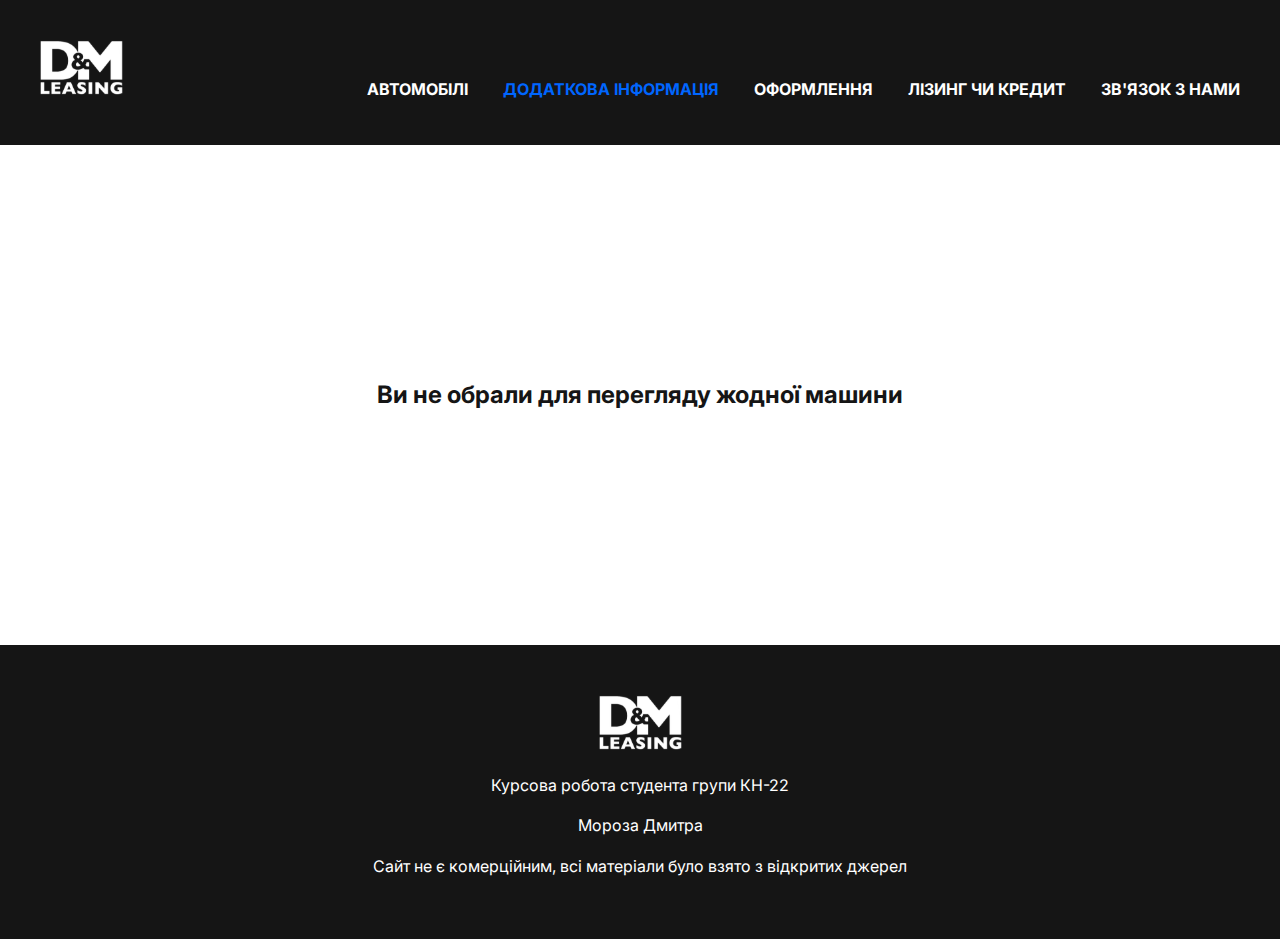
<file: preowned.html>
<!DOCTYPE html>
<html lang="en">
  <head>
    <meta charset="UTF-8" />
    <meta name="viewport" content="width=device-width, initial-scale=1.0" />
    <link rel="preconnect" href="https://fonts.googleapis.com" />
    <link rel="preconnect" href="https://fonts.gstatic.com" crossorigin />
    <link
      href="https://fonts.googleapis.com/css2?family=Inter:ital,opsz@0,14..32;1,14..32&display=swap"
      rel="stylesheet"
    />
    <link
      href="https://fonts.googleapis.com/css2?family=Inter:ital,opsz,wght@0,14..32,700;1,14..32,700&display=swap"
      rel="stylesheet"
    />
    <link rel="stylesheet" href="css/style.css" />
    <title>Додаткова інформація</title>
  </head>
  <body>
    <div class="wrapper">
      <header class="header">
        <div class="container">
          <div class="header__inner">
            <a href="index.html" class="logo">
              <img src="images/logo.svg" alt="" class="logo__img" />
            </a>
            <nav class="menu">
              <button class="menu__btn">
                <span></span>
                <span></span>
                <span></span>
              </button>
              <ul class="menu__list">
                <li class="menu__list-item">
                  <a href="new-cars.html" class="menu__list-link">АВТОМОБІЛІ</a>
                </li>
                <li class="menu__list-item">
                  <a
                    href="preowned.html"
                    class="menu__list-link menu__list-link--active"
                    >ДОДАТКОВА ІНФОРМАЦІЯ</a
                  >
                </li>
                <li class="menu__list-item">
                  <a href="finance.html" class="menu__list-link">ОФОРМЛЕННЯ</a>
                </li>
                <li class="menu__list-item">
                  <a href="lease.html" class="menu__list-link"
                    >ЛІЗИНГ ЧИ КРЕДИТ</a
                  >
                </li>
                <li class="menu__list-item">
                  <a href="contacts.html" class="menu__list-link"
                    >ЗВ'ЯЗОК З НАМИ</a
                  >
                </li>
              </ul>
            </nav>
          </div>
        </div>
      </header>
      <main class="main">
        <div class="container">
          <div class="text__preowned-alone">
            <p>Ви не обрали для перегляду жодної машини</p>
          </div>
        </div>
      </main>
      <footer class="footer">
        <div class="container">
          <div class="footer__copy">
            <div class="footer__logo">
              <a href="index.html" class="foot__logo">
                <img src="images/logo.svg" alt="" class="foot-logo__img" />
              </a>
            </div>
            <p class="footer__copy-text">Курсова робота студента групи КН-22</p>
            <p class="footer__copy-text">Мороза Дмитра</p>
            <p class="footer__roots-text">
              Сайт не є комерційним, всі матеріали було взято з відкритих джерел
            </p>
          </div>
        </div>
      </footer>
    </div>
    <script src="js/main.js"></script>
  </body>
</html>
</file>
<file: css/style.css>
/* SETTING GENERAL SETTINGS TO PAGE */
html {
  box-sizing: border-box;
}

*,
*::after,
*::before {
  box-sizing: inherit;
  margin: 0;
  padding: 0;
}

html,
body {
  height: 100%;
}

ul {
  list-style-type: none;
}

a {
  text-decoration: none;
  color: inherit;
}

.section-title {
  margin-bottom: 50px;
  font-size: 48px;
  font-weight: 700;
  text-align: center;
}

.wrapper {
  min-height: 100%;
  display: flex;
  flex-direction: column;
}

.container {
  max-width: 1220px;
  margin: 0 auto;
  padding: 0 10px;
}

body {
  font-family: "Inter", sans-serif;
  font-size: 16px;
  font-weight: 400;
  line-height: 1.3;
}
/* HEADER STYLES */
.header {
  background-color: #151515;
}

.header-main {
  background-color: transparent;
  position: absolute;
  z-index: 10;
  left: 0;
  right: 0;
}

.header__inner {
  padding-top: 40px;
  padding-bottom: 45px;
  display: flex;
  justify-content: space-between;
  align-items: flex-end;
}

.menu__list {
  display: flex;
  gap: 35px;
}
.menu__list-link {
  color: #fff;
  text-transform: uppercase;
  font-weight: 700;
}

.menu__list-link--active {
  color: #0066ff;
}
/* FOOTER STYLES */
.footer {
  background-color: #151515;
  padding: 50px 0 32px;
  color: #fff;
}

.footer__copy {
  max-width: 806px;
  margin: 0 auto 30px;
  text-align: center;
}

.footer__copy-text {
  margin-bottom: 20px;
}

.footer__logo {
  display: flex;
  justify-content: center;
  align-items: center;
  margin-bottom: 20px;
}
/* STYLES FOR MAIN PART INDEX PAGE */
.main {
  flex-grow: 1;
}

.top {
  color: #fff;
  text-align: center;
  padding-top: 250px;
  padding-bottom: 50px;
  position: absolute;
  z-index: 5;
  left: 0;
  right: 0;
}

.title {
  padding-top: 10px;
  padding-bottom: 40px;
  font-size: 96px;
  font-weight: 700;
  margin-bottom: 20px;
}

.top__link {
  background-color: #151515;
  padding: 23px;
  max-width: 430px;
  width: 100%;
  display: inline-block;
  text-transform: uppercase;
  font-size: 36px;
  font-weight: 700;
  border-radius: 6px;
  cursor: pointer;
  transition: background-color 0.3s ease;
}

.top__link:hover{
  background-color: #218838;
}

/* SWIPER STYLES */
.swiper-wrapper {
  background: rgba(21, 21, 21, 0.3);
}

.swiper-slide {
  height: 100vh;
  background-size: cover;
  background-repeat: no-repeat;
  background-position: center;
  filter: brightness(60%);
}

.swiper-pagination-bullet {
  width: 120px;
  height: 3px;
  background-color: #151515;
  border-radius: 0;
  opacity: 1;
}

.swiper-pagination-bullet-active {
  height: 6px;
  background-color: #fff;
}

.swiper-pagination-horizontal.swiper-pagination-bullets
  .swiper-pagination-bullet {
  margin: 0 15px;
}

.swiper-pagination-bullets.swiper-pagination-horizontal {
  bottom: 15px;
}
/* WHY LEASE SECTION */
.why-lease {
  padding: 150px 0;
}

.why-lease__list {
  display: grid;
  grid-template-columns: repeat(4, 1fr);
  gap: 40px;
  text-align: center;
}

.why-lease__item-img {
  margin-bottom: 30px;
}

.why-lease__item-text {
  text-align: left;
}

.why-lease__item-title {
  margin-bottom: 30px;
  font-size: 24px;
  font-weight: 700;
}
/* HOW DOES SECTION */
.how-does {
  padding-bottom: 150px;
}

.how-does__inner {
  max-width: 600px;
  margin: 0 auto;
}

.how__does-title {
  font-size: 24px;
  font-weight: 700;
  padding-top: 50px;
}

.how__does-list {
  padding: 50px 0 70px;
  counter-reset: myCounter;
}

.how__does-item {
  list-style-type: none;
  width: 270px;
  position: relative;
  margin-left: auto;
  box-sizing: content-box;
  padding: 19px 0 19px 240px;
  min-height: 63px;
}

.how__does-item + .how__does-item {
  margin-top: 40px;
}

.how__does-item::before {
  counter-increment: myCounter;
  content: counter(myCounter);
  display: flex;
  justify-content: center;
  align-items: center;
  background-color: #0066ff;
  font-size: 48px;
  font-weight: 700;
  width: 100px;
  height: 100px;
  border-radius: 50%;
  color: #fff;
  position: absolute;
  left: 0;
  top: 0;
}
/* IMPORTANT SECTION */
.important {
  padding-bottom: 150px;
}

.important__title {
  margin-bottom: 20px;
}

.important__text {
  max-width: 580px;
  margin: 0 auto 50px;
}

.important__list {
  display: grid;
  grid-template-columns: repeat(4, 1fr);
}

.important__item-img {
  margin-bottom: 20px;
}
/* CONTACTS PAGE STYLES */
.contacts {
  padding: 100px 0 150px;
}

.contacts__text {
  text-align: center;
  font-weight: 700;
  font-size: 24px;
  margin-bottom: 50px;
  padding: 0 100px;
}

form {
  max-width: 580px;
  margin: 0 auto;
  display: flex;
  justify-content: space-between;
  flex-wrap: wrap;
}

.form__input {
  width: 270px;
  padding: 18px 20px;
  display: inline-block;
  border: 1px solid #0066ff;
  margin-bottom: 50px;
  font-family: "Inter", sans-serif;
  font-size: 16px;
  font-weight: 400;
  line-height: 1.3;
  color: #000;
}

.form__input::placeholder {
  font-family: "Inter", sans-serif;
  font-size: 16px;
  font-weight: 400;
  line-height: 1.3;
  color: #000;
  opacity: 0.5;
}

.form__textarea {
  width: 100%;
  resize: none;
  padding: 28px 20px;
  height: 290px;
  border: 1px solid #0066ff;
  font-family: "Inter", sans-serif;
  font-size: 16px;
  font-weight: 400;
  line-height: 1.3;
  color: #000;
  margin-bottom: 50px;
}

.form__textarea::placeholder {
  font-family: "Inter", sans-serif;
  font-size: 16px;
  font-weight: 400;
  line-height: 1.3;
  color: #000;
  opacity: 0.5;
}

.form__btn {
  text-transform: uppercase;
  background-color: #151515;
  color: #fff;
  font-family: "Inter", sans-serif;
  font-size: 16px;
  font-weight: 400;
  padding: 13px 61px;
  margin: 0 auto;
  border: none;
  border-radius: 6px;
  cursor: pointer;
  transition: background-color 0.3s ease;
}

.form__btn:hover{
  background-color: #218838;
}
/* BLOG STYLES */
.blog {
  padding-bottom: 150px;
}

.blog__items {
  display: grid;
  grid-template-columns: repeat(2, 1fr);
  gap: 40px;
  margin-bottom: 70px;
}

.blod__item {
  display: flex;
  justify-content: space-between;
  flex-wrap: wrap;
}

.blod__item-img {
  margin-bottom: 30px;
  width: 100%;
  height: 300px;
  display: block;
}

.blod__item-title {
  flex-basis: 446px;
  font-weight: 700;
  font-size: 24px;
}

.blod__item-link {
  background-color: #0066ff;
  color: #fff;
  padding: 13px;
  text-align: center;
  margin: 20px auto;
  display: block;
  border-radius: 6px;
  cursor: pointer;
  transition: background-color 0.3s ease;
}

.blod__item-link:hover{
  background-color: #218838;
}

.choose {
  padding: 100px 0 150px;
}
/* NEW CARS STYLES */
.tabs__btn {
  padding: 0 150px 100px;
  display: flex;
  justify-content: space-between;
  gap: 80px;
}

.tabs__btn-item {
  font-size: 24px;
  font-weight: 700;
  cursor: pointer;
  border: none;
  background-color: transparent;
  padding: 0;
}

.tabs__btn-item--active {
  color: #0066ff;
}

.tabs__content-item {
  display: none;
  grid-template-columns: repeat(3, 1fr);
  gap: 100px 40px;
}

.tabs__content-item.tabs__content-item--active {
  display: grid;
}
/* CARD STYLES */
.card {
  text-align: center;
  margin-bottom: 50px;
}

.card__content {
  padding: 0 5px;
  border: 3px solid #0066ff;
  border-top: 0;
}

.card__img {
  display: block;
  width: 100%;

}

.card__title {
  padding-top: 20px;
  font-size: 24px;
  font-weight: 700;
  margin-bottom: 20px;
}

.card__text--hidden {
  margin-bottom: 20px;
  font-weight: 400;
  font-size: 18px;
}

.card__price {
  margin-bottom: 20px;
  font-weight: 700;
  font-size: 24px;
  margin-bottom: 20px;
}

.card__link {
  display: block;
  color: #0066ff;
  border: 3px solid #0066ff;
  border-top: 0;
}

.menu__btn {
  width: 30px;
  height: 20px;
  display: flex;
  flex-direction: column;
  justify-content: space-between;
  padding: 0;
  border: none;
  background-color: transparent;
  cursor: pointer;
  display: none;
}

.menu__btn span {
  height: 2px;
  background-color: #fff;
  width: 100%;
}

.card__img {
  width: 100%;
}

.car-details {
  display: flex;
  align-items: flex-start;
  justify-content: space-between;
  gap: 40px;
  margin-top: 40px;
}

.car-image {
  flex: 1 1 45%;
  display: flex;
  justify-content: flex-end;
}

.car-image img {
  width: 100%;
  max-width: 100%;
  height: auto;
  border-radius: 10px;
  object-fit: cover;
}

.car-info {
  flex: 1 1 45%;
  display: flex;
  flex-direction: column;
  align-items: flex-start;
  text-align: left;
}

.car-info h1 {
  font-size: 32px;
  margin-bottom: 20px;
}

.car-info p {
  font-size: 16px;
  line-height: 1.6;
  margin-bottom: 20px;
  max-width: 100%;
}

.car-price {
  font-size: 24px;
  font-weight: bold;
  margin-bottom: 30px;
  color: darkgreen;
}

.price-line {
  display: block;
  margin-top: 10px;
  font-weight: bold;
}

.inline-a {
  display: flex;
  justify-content: space-around;
}

.hidden {
  display: none;
}
/* PREOWNED PAGE STYLES */
.text__preowned-alone {
  display: flex;
  justify-content: center;
  align-items: center;
  color: #151515;
  font-weight: 700;
  font-size: 24px;
  height: 500px;
  text-align: center;
}

.what__choose-title {
  display: flex;
  justify-content: center;
  align-items: center;
  margin-bottom: 50px;
  color: #151515;
}
/* LEASE PAGE STYLES */
.advantages {
  padding: 20px;
  background-color: #f9f9f9;
  border: 1px solid #ddd;
  border-radius: 12px;
  box-shadow: 0 4px 10px rgba(0, 0, 0, 0.1);
  margin: 20px auto;
}

.advantages__title {
  font-weight: 700;
  font-size: 20px;
  margin-bottom: 50px;
  color: #151515;
}

.advantages__text {
  font-size: 16px;
  margin-bottom: 30px;
  color: #151515;
}

.advantages__list-item {
  color: #151515;
  margin-bottom: 30px;
  font-size: 18px;
}

.advantages__list-item::marker {
  color: #0066ff;
  font-size: 20px;
}

ul.advantages__list {
  list-style: disc;
  padding-left: 20px;
}

.another__advantages {
  display: flex;
  justify-content: space-between;
  margin-bottom: 50px;
}

.bank__leasing-title {
  font-weight: 700;
  font-size: 20px;
  margin-bottom: 30px;
  color: #151515;
  text-align: center;
}

ul.bank__leasing-list {
  list-style: disc;
  padding-left: 20px;
}

.bank__leasing-item {
  color: #151515;
  margin-bottom: 30px;
  font-size: 18px;
}

.bank__leasing-item::marker {
  color: #0066ff;
  font-size: 20px;
}

.dm__leasing {
  background-color: #f9f9f9;
  border: 1px solid #ddd;
  border-radius: 12px;
  padding: 20px;
  box-shadow: 0 4px 10px rgba(0, 0, 0, 0.1);
  margin: 20px auto;
}

.bank__leasing {
  background-color: #f9f9f9;
  border: 1px solid #ddd;
  border-radius: 12px;
  padding: 20px;
  box-shadow: 0 4px 10px rgba(0, 0, 0, 0.1);
  margin: 20px auto;
}
/* FINANCE PAGE STYLES */
.order__form {
  max-width: 500px;
  margin: 40px auto;
  padding: 25px;
  background-color: #f8f8f8;
  border: 2px solid #ddd;
  border-radius: 12px;
  box-shadow: 0 4px 10px rgba(0, 0, 0, 0.1);
}

.finance__form input {
  display: block;
  width: 100%;
  margin-bottom: 15px;
  padding: 12px;
  font-size: 16px;
  border: 1px solid #bbb;
  border-radius: 8px;
  box-sizing: border-box;
  transition: border-color 0.3s ease;
}

.finance__form input:focus {
  border-color: #007bff;
  outline: none;
}

.order__dv {
  display: flex;
  justify-content: center;
}

.order__submit {
  margin-bottom: 50px;
  margin-top: 50px;
  padding: 14px;
  background-color: #151515;
  color: white;
  border: none;
  border-radius: 10px;
  font-size: 18px;
  font-weight: bold;
  cursor: pointer;
  transition: background-color 0.3s ease;
}

.order__submit:hover {
  background-color: #218838;
}

.back-button{
  background-color: #151515;
  color: #fff;
  padding: 10px 20px;
  border-radius: 6px;
  margin-bottom: 50px;
  text-align: center;
  cursor: pointer;
  transition: background-color 0.3s ease;
}

.back-button:hover{
  background-color: #218838;
}

.order__title {
  display: flex;
  justify-content: center;
  align-items: center;
  margin-top: 60px;
  margin-bottom: 50px;
}
/* MEDIA STYLES */
@media (max-width: 1180px) {
  .important__list {
    gap: 30px 20px;
  }
  .important__item-img {
    width: 100%;
  }
  .tabs__content-item {
    grid-template-columns: repeat(3, 1fr);
  }
  .blod__item-img{
    width: 100%;
  }
}

@media (max-width: 1040px) {
  .video__content {
    width: 100%;
  }
  .tabs__btn {
    padding: 0 0 50px;
    gap: 20px;
  }
}

@media (max-width: 860px) {
  .menu__btn {
    display: flex;
  }

  .menu__btn,
  .logo {
    position: relative;
    z-index: 10;
  }

  .menu__list {
    position: absolute;
    z-index: 5;
    background-color: #151515;
    flex-direction: column;
    top: 0;
    left: 0;
    right: 0;
    bottom: 0;
    padding-top: 200px;
    height: 100vh;
    align-items: center;
    transform: translateY(-100%);
    transition: transform 0.3s ease;
  }

  .menu__list.menu__list--active {
    transform: translateY(0%);
  }

  .why-lease__list {
    grid-template-columns: repeat(2, 1fr);
    gap: 20px;
  }

  .important__list {
    grid-template-columns: repeat(1, 1fr);
  }
  .tabs__content-item {
    grid-template-columns: repeat(2, 1fr);
  }
  .car-image,
  .car-info {
    width: 100%;
    padding-left: 20px;
    padding-right: 20px;
    margin-bottom: 20px;
  }
  .car-details {
    flex-direction: column;
  }
}

@media (max-width: 768px) {
  .title {
    font-size: 70px;
  }

  .top__link {
    padding: 16px;
    max-width: 360px;
    font-size: 28px;
  }

  .swiper-pagination-bullet {
    width: 60px;
  }

  .swiper-pagination-bullet-active {
    height: 4px;
  }

  .footer__menu {
    display: grid;
    grid-template-columns: repeat(2, 1fr);
    gap: 40px;
  }

  .advantages {
    margin-bottom: 50px;
  }
  .another__advantages {
    display: grid;
    grid-template-columns: repeat(1, 1fr);
    gap: 40px;
  }
}

@media (max-width: 650px) {
  .tabs__content-item {
    grid-template-columns: repeat(2, 1fr);
  }
  .tabs__btn-item {
    font-size: 18px;
  }
  .blog__items {
    grid-template-columns: repeat(1, 1fr);
  }іу
  .contacts {
    padding: 50px 0;
  }
  .form__input {
    width: 100%;
    margin-bottom: 30px;
  }
  .contacts__text {
    padding: 0;
  }
}

@media (max-width: 540px) {
  .title {
    font-size: 60px;
  }
  .top__link {
    max-width: 310px;
    font-size: 24px;
  }
  .swiper-pagination-horizontal.swiper-pagination-bullets
    .swiper-pagination-bullet {
    margin: 0 10px;
  }
  .swiper-pagination-bullet {
    width: 35px;
  }
  .why-lease__list {
    grid-template-columns: repeat(1, 1fr);
  }
  .why-lease {
    padding: 50px 0;
  }
  .section-title {
    font-size: 34px;
  }
  .how__does-list {
    padding: 30px 0 40px;
  }
  .how-does {
    padding-bottom: 50px;
  }
  .how__does-item {
    padding: 65px 0 19px 0;
    margin-right: auto;
  }
  .how__does-item::before {
    right: 0;
    margin: 0 auto;
    width: 50px;
    height: 50px;
    font-size: 32px;
  }
  .important__list {
    grid-template-columns: repeat(1, 1fr);
  }
  .app,
  .copy__nav-list {
    flex-direction: column;
    align-items: center;
  }
  .copy__nav-list {
    gap: 20px;
  }
  .blod__item-title {
    margin-bottom: 10px;
  }
  .blod__item-link {
    margin-left: auto;
  }
  .tabs__btn {
    flex-direction: column;
  }
  .tabs__content-item {
    grid-template-columns: repeat(1, 1fr);
  }
  .choose {
    padding: 50px 0;
  }
  .tabs__content-item {
    gap: 40px;
  }
}
</file>
